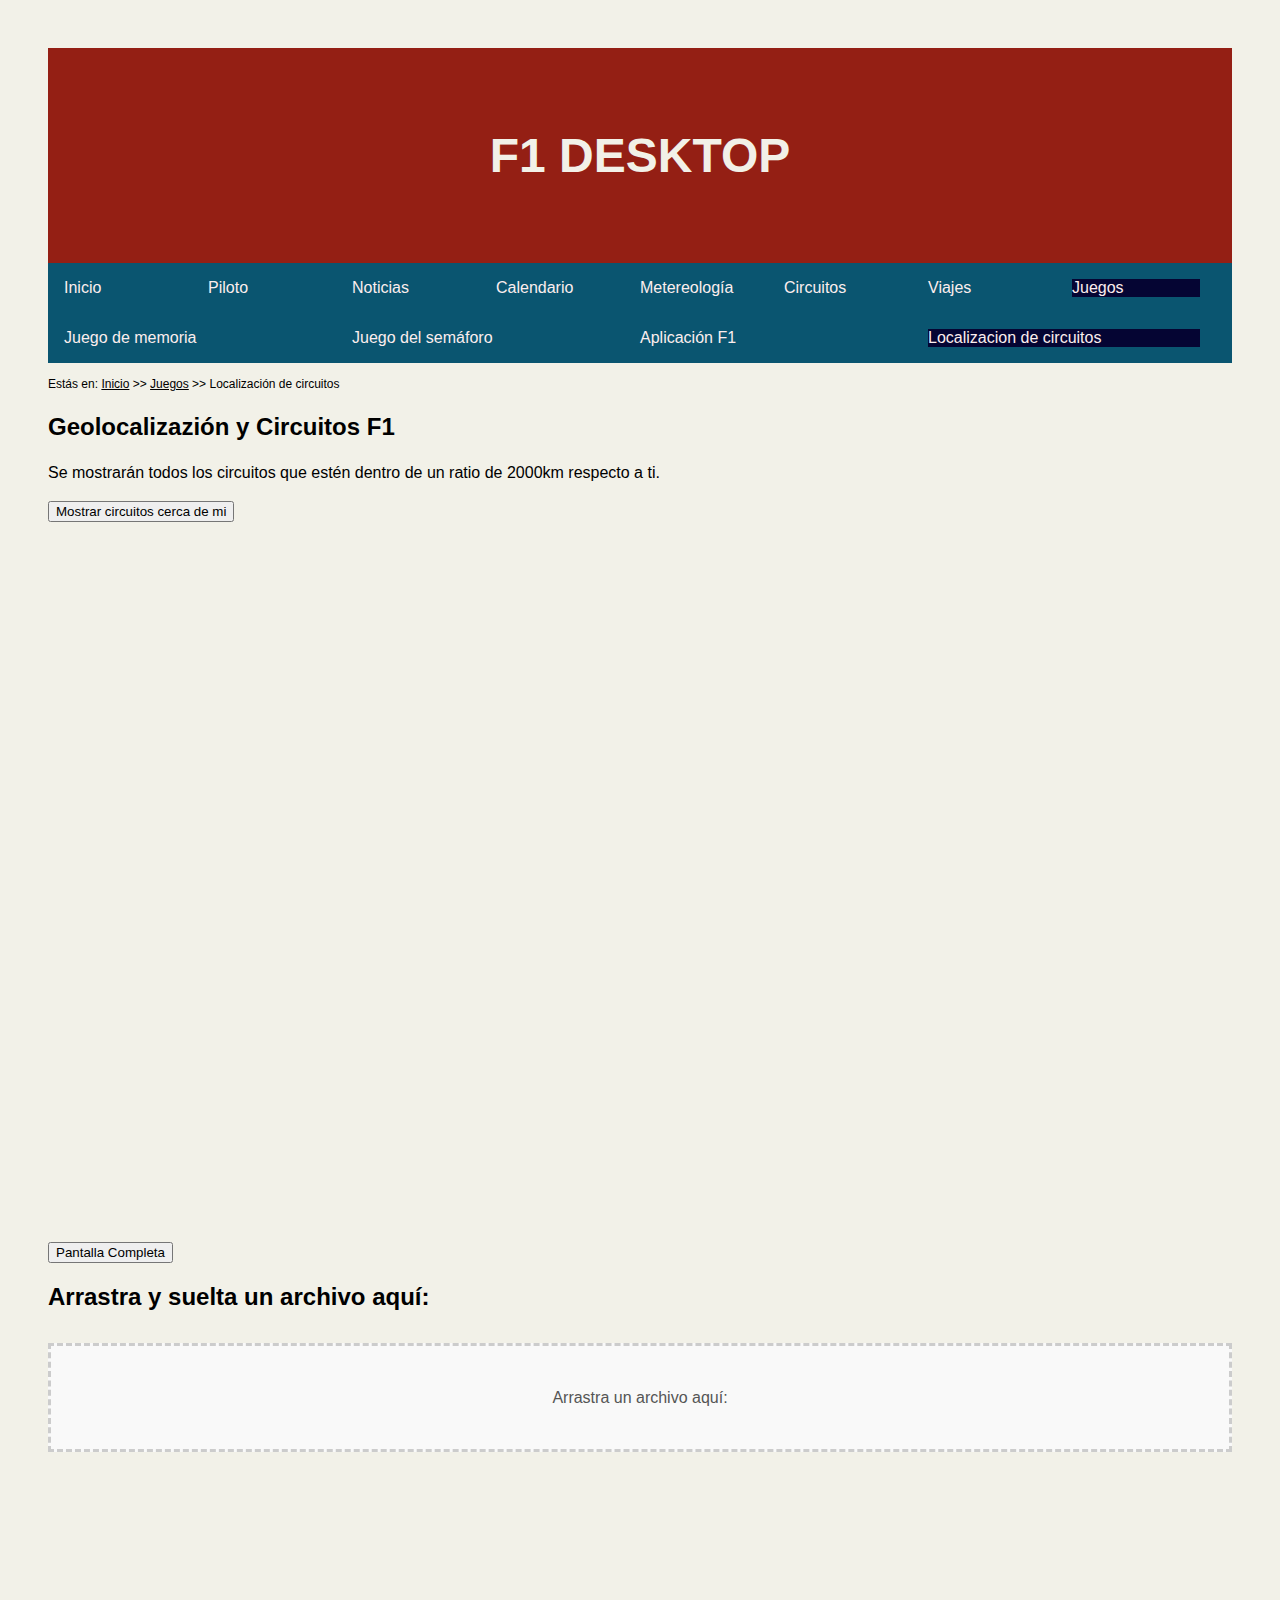
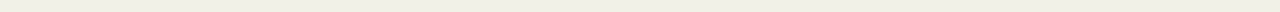
<file: api.html>
<!DOCTYPE HTML>

<html lang="es">

<head>
    <!-- Datos que describen el documento -->
    <meta charset="UTF-8" />

    <!-- Título-->
    <title>Juegos F1</title>

    <!-- Nombre del autor -->
    <meta name="author" content="Natalia Blanco Agudín" />

    <!-- Descripción del documento -->
    <meta name="description" content="Documento para utilizar en otros módulos de la asignatura" />

    <!-- Palabras claves del sitio -->
    <meta name="keywords" content="F1" />

    <!-- Ventana gráfica -->
    <meta name="viewport" content="width=device-width, initial-scale=1.0" />

    <!-- Hoja de estilos -->
    <link rel="stylesheet" type="text/css" href="estilo/estilo.css" />
    <link rel="stylesheet" type="text/css" href="estilo/layout.css" />

    <!-- Favicon-->
    <link rel="icon" href="multimedia/imagenes/favicon.ico" />

    <!-- Mapbox GL JS -->
    <link href="https://api.mapbox.com/mapbox-gl-js/v3.8.0/mapbox-gl.css" rel="stylesheet">
    <script src="https://api.mapbox.com/mapbox-gl-js/v3.8.0/mapbox-gl.js"></script>

    <!-- Incluir el archivo viajes.js-->
    <script src="js/api.js"></script>

</head>

<body>
    <header>
        <!-- Datos con el contenidos que aparece en el navegador -->
        <a href="index.html" title="Inicio F1Desktop">
            <h1>F1 Desktop</h1>
        </a>
        <!-- Menú principal de navegación -->
        <nav>
            <a href="index.html" title="Inicio F1Desktop"> Inicio</a>
            <a href="piloto.html" title="Piloto F1"> Piloto</a>
            <a href="noticias.html" title="Noticias F1"> Noticias</a>
            <a href="calendario.html" title="Calendario F1"> Calendario</a>
            <a href="meteorologia.html" title="Metereología"> Metereología</a>
            <a href="circuito.html" title="Circuitos F1"> Circuitos</a>
            <a href="viajes.php" title="Viajes"> Viajes</a>
            <a href="juegos.html" title="Juegos" class="active"> Juegos</a>

        </nav>

        <nav>
            <a href="memoria.html" title="Juego de memoria"> Juego de memoria</a>
            <a href="semaforo.php" title="Juego del semaforo"> Juego del semáforo</a>
            <!-- <a href="semaforo.html" title="Juego del semaforo"> Juego del semáforo</a> -->
            <a href="indexApp.php" title="Aplicación F1">Aplicación F1</a>
            <a href="api.html" title="Localizacion de circuitos" class="active">Localizacion de circuitos</a>
        </nav>
    </header>
    <!-- Migas de navegación -->
    <p>Estás en: <a href="index.html" title="Inicioi F1Desktop">Inicio</a> >> <a href="juegos.html"
        title="Juegos">Juegos</a> >> Localización de circuitos</p>

    <section>
        <h2>Geolocalizazión y Circuitos F1</h2>
        <p>Se mostrarán todos los circuitos que estén dentro de un ratio de 2000km respecto a ti.</p>
        <button onclick="viajeF1.mostrarMapaConCircuitos()">Mostrar circuitos cerca de mi</button>
        <div id="mapa"></div>
    </section>

    <button onclick="viajeF1.activarPantallaCompleta()">Pantalla Completa</button>

    <section>
        <h2>Arrastra y suelta un archivo aquí: </h2>
        <section>
            <p>Arrastra un archivo aquí: </p>
        </section>
        <article>
        </article>
    </section>
    
</body>

</html>
</file>
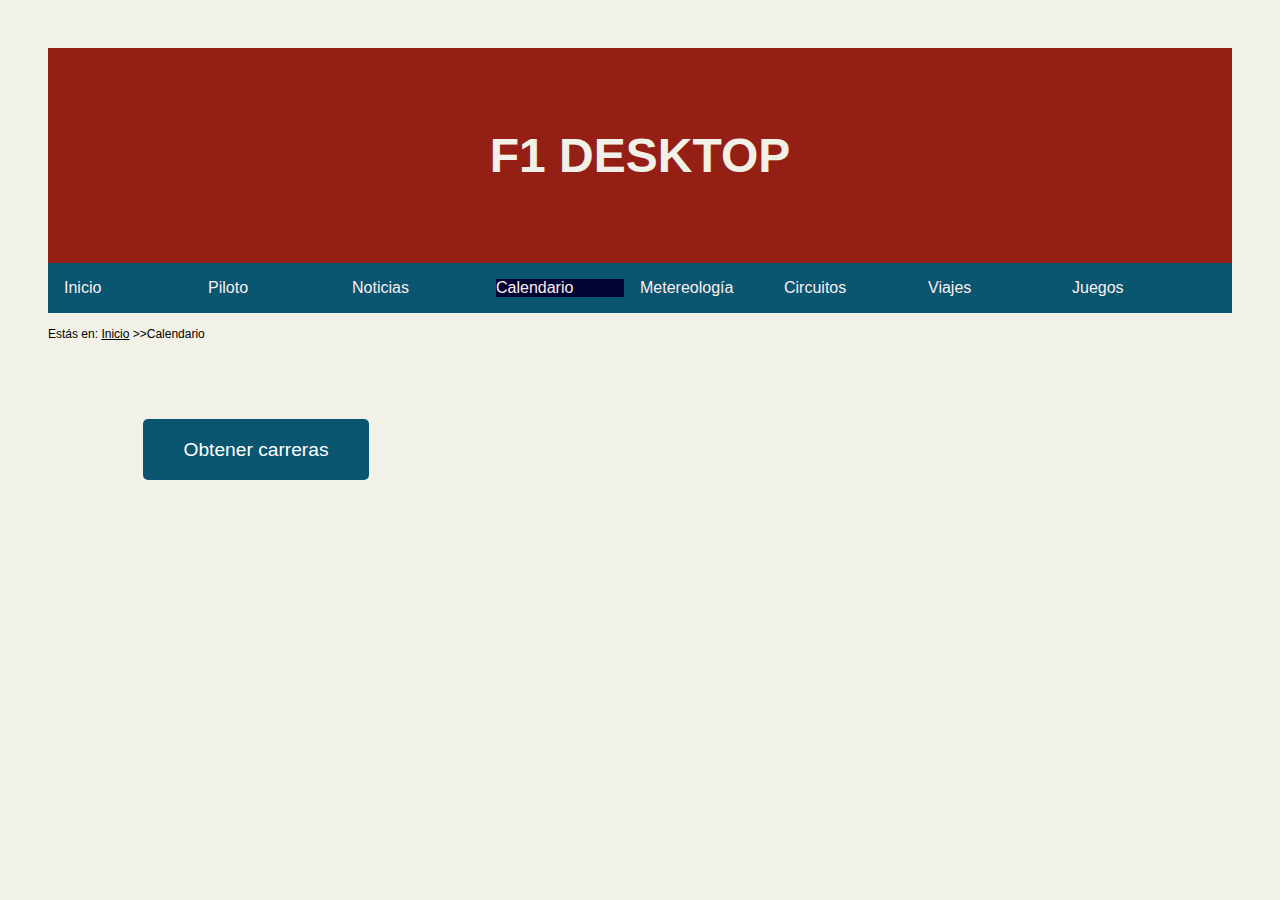
<file: calendario.html>
<!DOCTYPE HTML>

<html lang="es">

<head>
    <!-- Datos que describen el documento -->
    <meta charset="UTF-8" />

    <!-- Título-->
    <title>Calendario F1</title>

    <!-- Nombre del autor -->
    <meta name="author" content="Natalia Blanco Agudín" />

    <!-- Descripción del documento -->
    <meta name="description" content="Documento para utilizar en otros módulos de la asignatura" />

    <!-- Palabras claves del sitio -->
    <meta name="keywords" content="F1" />

    <!-- Ventana gráfica -->
    <meta name="viewport" content="width=device-width, initial-scale=1.0" />

    <!-- Hoja de estilos -->
    <link rel="stylesheet" type="text/css" href="estilo/estilo.css" />
    <link rel="stylesheet" type="text/css" href="estilo/layout.css" />
    <link rel="stylesheet" type="text/css" href="estilo/agenda_grid.css" />

    <!-- Favicon-->
    <link rel="icon" href="multimedia/imagenes/favicon.ico" />

    <!-- Referencia a la biblioteca jQuery minificada -->
    <script src="https://code.jquery.com/jquery-3.7.1.min.js"
            integrity="sha256-/JqT3SQfawRcv/BIHPThkBvs0OEvtFFmqPF/lYI/Cxo="
            crossorigin="anonymous"></script>

    <!-- Incluir el archivo agenda.js-->
    <script src="js/agenda.js"></script>
</head>

<body>
    <header>
        <!-- Datos con el contenidos que aparece en el navegador -->
        <a href="index.html" title="Inicio F1Desktop">
            <h1>F1 Desktop</h1>
        </a>
        <nav>
            <a href="index.html" title="Inicio F1Desktop"> Inicio</a>
            <a href="piloto.html" title="Piloto F1"> Piloto</a>
            <a href="noticias.html" title="Noticias F1"> Noticias</a>
            <a href="calendario.html" title="Calendario F1" class="active"> Calendario</a>
            <a href="meteorologia.html" title="Metereología"> Metereología</a>
            <a href="circuito.html" title="Circuitos F1"> Circuitos</a>
            <a href="viajes.php" title="Viajes"> Viajes</a>
            <a href="juegos.html" title="Juegos"> Juegos</a>

        </nav>
    </header>
    <!-- Migas de navegación -->
    <p>Estás en: <a href="index.html" title="Inicioi F1Desktop">Inicio</a> >>Calendario</p>

    <main>
        <button onclick = "agenda.obtenerCarreras()">Obtener carreras</button>
    </main>

</body>

</html>
</file>
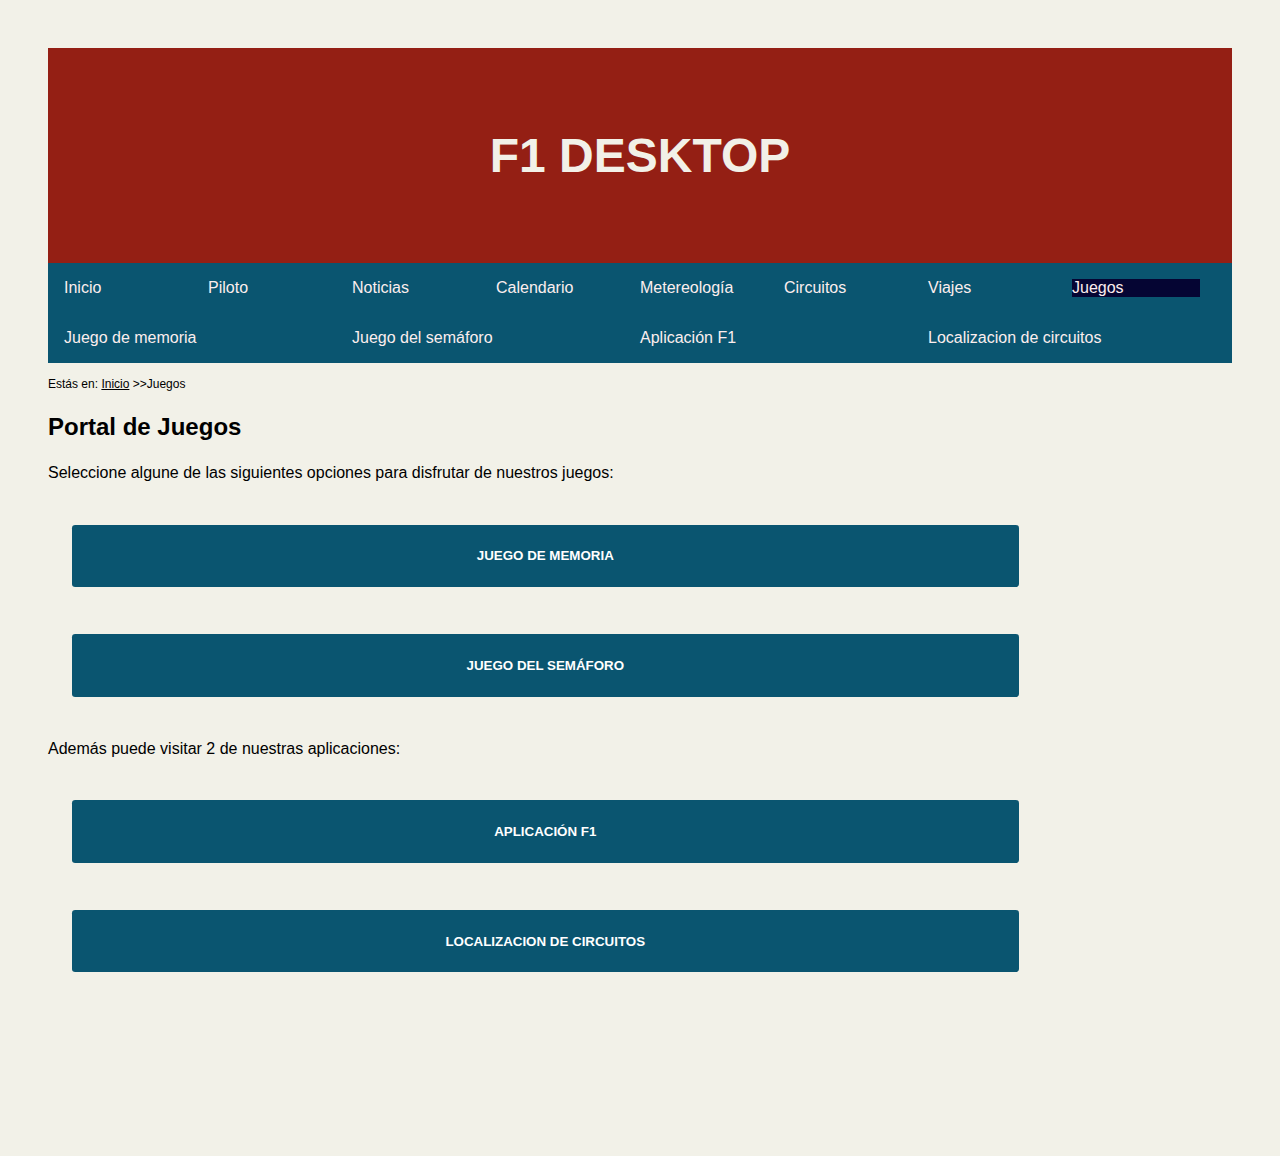
<file: juegos.html>
<!DOCTYPE HTML>

<html lang="es">

<head>
    <!-- Datos que describen el documento -->
    <meta charset="UTF-8" />

    <!-- Título-->
    <title>Juegos F1</title>

    <!-- Nombre del autor -->
    <meta name="author" content="Natalia Blanco Agudín" />

    <!-- Descripción del documento -->
    <meta name="description" content="Documento para utilizar en otros módulos de la asignatura" />

    <!-- Palabras claves del sitio -->
    <meta name="keywords" content="F1" />

    <!-- Ventana gráfica -->
    <meta name="viewport" content="width=device-width, initial-scale=1.0" />

    <!-- Hoja de estilos -->
    <link rel="stylesheet" type="text/css" href="estilo/estilo.css" />
    <link rel="stylesheet" type="text/css" href="estilo/layout.css" />

    <!-- Favicon-->
    <link rel="icon" href="multimedia/imagenes/favicon.ico" />
</head>

<body>
    <header>
        <!-- Datos con el contenidos que aparece en el navegador -->
        <a href="index.html" title="Inicio F1Desktop">
            <h1>F1 Desktop</h1>
        </a>
        <!-- Menú principal de navegación -->
        <nav>
            <a href="index.html" title="Inicio F1Desktop"> Inicio</a>
            <a href="piloto.html" title="Piloto F1"> Piloto</a>
            <a href="noticias.html" title="Noticias F1"> Noticias</a>
            <a href="calendario.html" title="Calendario F1"> Calendario</a>
            <a href="meteorologia.html" title="Metereología"> Metereología</a>
            <a href="circuito.html" title="Circuitos F1"> Circuitos</a>
            <a href="viajes.php" title="Viajes"> Viajes</a>
            <a href="juegos.html" title="Juegos" class="active"> Juegos</a>

        </nav>

        <nav>
            <a href="memoria.html" title="Juego de memoria"> Juego de memoria</a>
            <a href="semaforo.php" title="Juego del semaforo"> Juego del semáforo</a>
            <!-- <a href="semaforo.html" title="Juego del semaforo"> Juego del semáforo</a> -->
            <a href="indexApp.php" title="Aplicación F1">Aplicación F1</a>
            <a href="api.html" title="Localizacion de circuitos">Localizacion de circuitos</a>
        </nav>
    </header>
    <!-- Migas de navegación -->
    <p>Estás en: <a href="index.html" title="Inicio F1Desktop">Inicio</a> >>Juegos</p>

    <main>
        <h2>Portal de Juegos</h2>

        <p>Seleccione algune de las siguientes opciones para disfrutar de nuestros juegos: </p>

        <a href="memoria.html">
            <button>Juego de memoria</button>
        </a>

        <a href="semaforo.php">
            <button>Juego del semáforo</button>
        </a>

        <p>Además puede visitar 2 de nuestras aplicaciones: </p>
        <a href="indexApp.php">
            <button>Aplicación F1</button>
        </a>

        <a href="api.html">
            <button>Localizacion de circuitos</button>
        </a>
    </main>


</body>

</html>
</file>
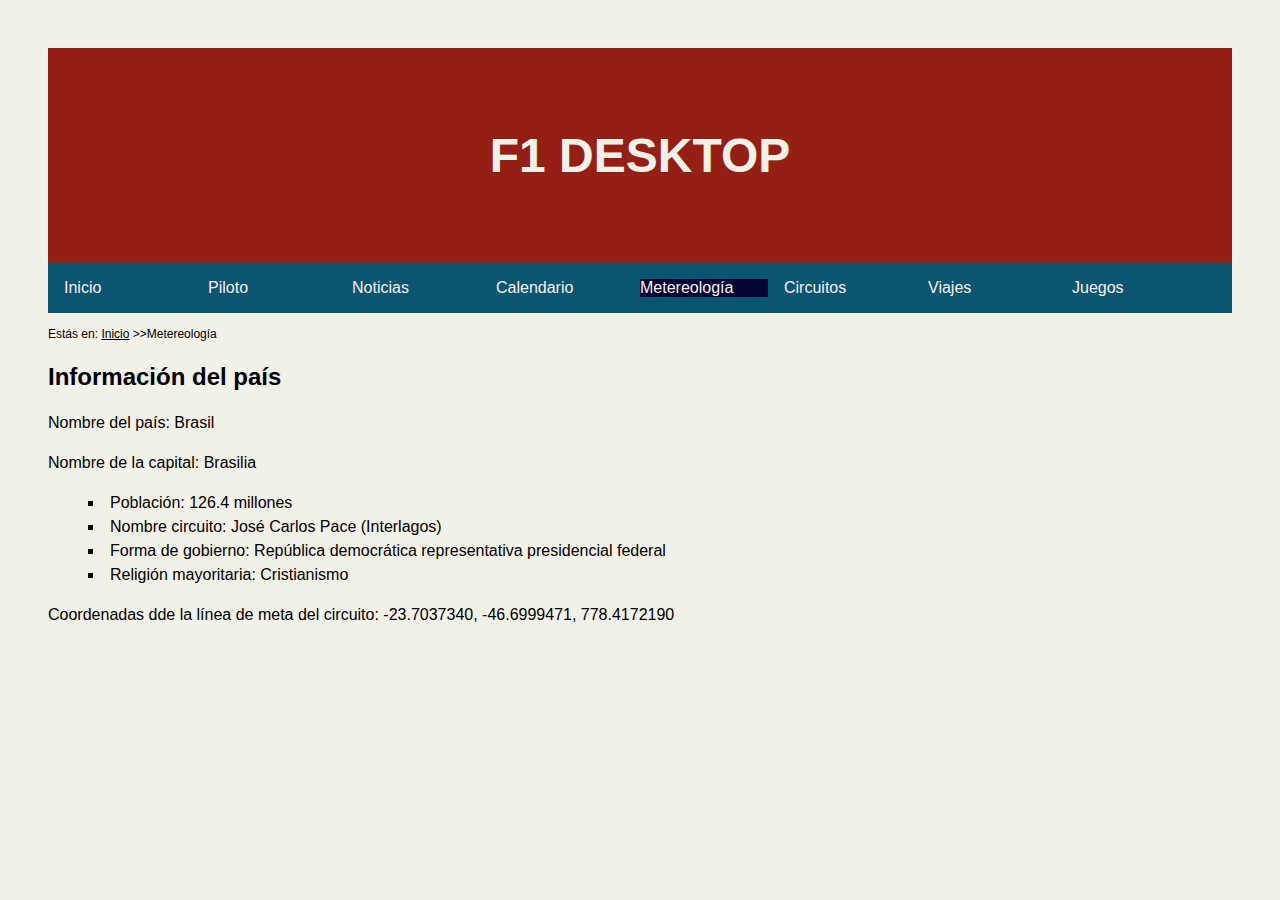
<file: meteorologia.html>
<!DOCTYPE HTML>

<html lang="es">

<head>
    <!-- Datos que describen el documento -->
    <meta charset="UTF-8" />

    <!-- Título-->
    <title>Metereología F1</title>

    <!-- Nombre del autor -->
    <meta name="author" content="Natalia Blanco Agudín" />

    <!-- Descripción del documento -->
    <meta name="description" content="Documento para utilizar en otros módulos de la asignatura" />

    <!-- Palabras claves del sitio -->
    <meta name="keywords" content="F1" />

    <!-- Ventana gráfica -->
    <meta name="viewport" content="width=device-width, initial-scale=1.0" />

    <!-- Hoja de estilos -->
    <link rel="stylesheet" type="text/css" href="estilo/estilo.css" />
    <link rel="stylesheet" type="text/css" href="estilo/layout.css" />
    <link rel="stylesheet" type="text/css" href="estilo/article_elements.css" />

    <!-- Favicon-->
    <link rel="icon" href="multimedia/imagenes/favicon.ico" />

    <!-- Referencia a la biblioteca jQuery minificada -->
    <script src="https://code.jquery.com/jquery-3.7.1.min.js"
            integrity="sha256-/JqT3SQfawRcv/BIHPThkBvs0OEvtFFmqPF/lYI/Cxo="
            crossorigin="anonymous"></script>

    <!-- Incluir el archivo pais.js-->
    <script src="js/pais.js"></script>
</head>

<body>
    <header>
        <!-- Datos con el contenidos que aparece en el navegador -->
        <a href="index.html" title="Inicio F1Desktop">
            <h1>F1 Desktop</h1>
        </a>
        <nav>
            <a href="index.html" title="Inicio F1Desktop"> Inicio</a>
            <a href="piloto.html" title="Piloto F1"> Piloto</a>
            <a href="noticias.html" title="Noticias F1"> Noticias</a>
            <a href="calendario.html" title="Calendario F1"> Calendario</a>
            <a href="meteorologia.html" title="Metereología" class="active"> Metereología</a>
            <a href="circuito.html" title="Circuitos F1"> Circuitos</a>
            <a href="viajes.php" title="Viajes"> Viajes</a>
            <a href="juegos.html" title="Juegos"> Juegos</a>

        </nav>
    </header>
    <!-- Migas de navegación -->
    <p>Estás en: <a href="index.html" title="Inicioi F1Desktop">Inicio</a> >>Metereología</p>

    <!--
    <h2>Documento para utilizar en otros módulos de la asignatura</h2>
    -->
    <main>
        <script>
            var pais = new Pais("Brasil", "Brasilia", "126.4 millones");

            pais.rellenarOtrosDatos("José Carlos Pace (Interlagos)",
                "República democrática representativa presidencial federal",
                "-23.7037340", "-46.6999471", "778.4172190",
                "Cristianismo"
            )

            document.write(`<h2> Información del país </h2>`);
            document.write(`<p>${pais.obtenerPais()}</p>`);
            document.write(`<p>${pais.obtenerCapital()}</p>`);
            document.write(pais.obtenerInformacionSecundaria());
            pais.escribirCoordenadas();
            
            pais.obtenerPrevisionTiempo();

        </script>

        <section>
            <!-- Aqui se mostrara la prevision del tiempo-->
        </section>
    </main>
</body>

</html>
</file>
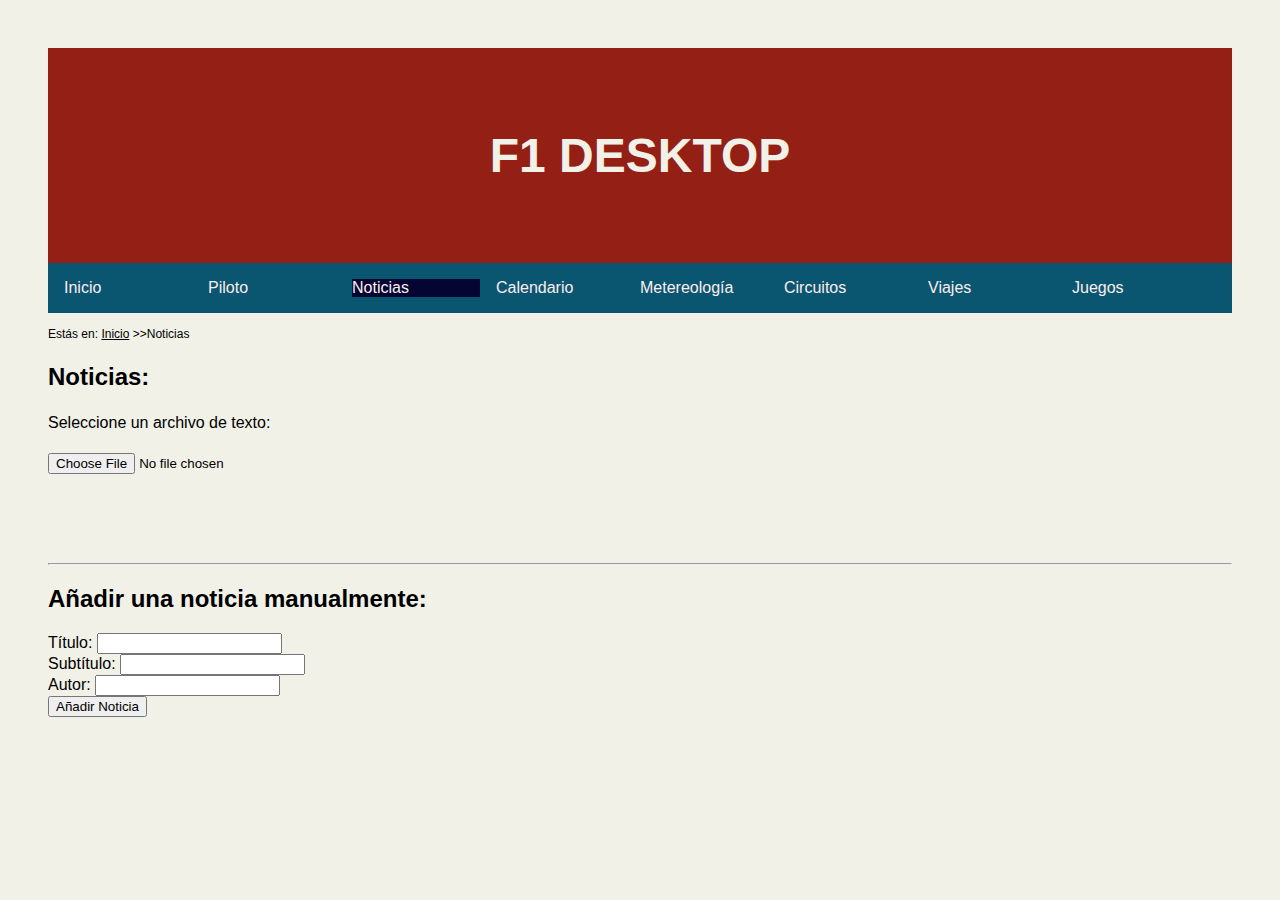
<file: noticias.html>
<!DOCTYPE HTML>

<html lang="es">

<head>
    <!-- Datos que describen el documento -->
    <meta charset="UTF-8" />

    <!-- Título-->
    <title>Noticias F1</title>

    <!-- Nombre del autor -->
    <meta name="author" content="Natalia Blanco Agudín" />

    <!-- Descripción del documento -->
    <meta name="description" content="Documento para utilizar en otros módulos de la asignatura" />

    <!-- Palabras claves del sitio -->
    <meta name="keywords" content="F1" />

    <!-- Ventana gráfica -->
    <meta name="viewport" content="width=device-width, initial-scale=1.0" />

    <!-- Hoja de estilos -->
    <link rel="stylesheet" type="text/css" href="estilo/estilo.css" />
    <link rel="stylesheet" type="text/css" href="estilo/layout.css" />
    <link rel="stylesheet" type="text/css" href="estilo/article_elements.css" />

    <!-- Favicon-->
    <link rel="icon" href="multimedia/imagenes/favicon.ico" />

    <!-- Referencia a la biblioteca jQuery minificada -->
    <script src="https://code.jquery.com/jquery-3.7.1.min.js"
        integrity="sha256-/JqT3SQfawRcv/BIHPThkBvs0OEvtFFmqPF/lYI/Cxo=" crossorigin="anonymous"></script>

    <!-- Incluir el archivo noticias.js-->
    <script src="js/noticias.js"></script>
</head>

<body>
    <header>
        <!-- Datos con el contenidos que aparece en el navegador -->
        <a href="index.html" title="Inicio F1Desktop">
            <h1>F1 Desktop</h1>
        </a>
        <nav>
            <a href="index.html" title="Inicio F1Desktop"> Inicio</a>
            <a href="piloto.html" title="Piloto F1"> Piloto</a>
            <a href="noticias.html" title="Noticias F1" class="active"> Noticias</a>
            <a href="calendario.html" title="Calendario F1"> Calendario</a>
            <a href="meteorologia.html" title="Metereología"> Metereología</a>
            <a href="circuito.html" title="Circuitos F1"> Circuitos</a>
            <a href="viajes.php" title="Viajes"> Viajes</a>
            <a href="juegos.html" title="Juegos"> Juegos</a>

        </nav>
    </header>
    <!-- Migas de navegación -->
    <p>Estás en: <a href="index.html" title="Inicioi F1Desktop">Inicio</a> >>Noticias</p>

    <main>
        <h2>Noticias: </h2>
        <p>Seleccione un archivo de texto: </p>
        <p><input type="file" id="archivoTexto" onchange="noticias.readInputFile(this.files);"></p>
        <section>
            <!-- Informacion de la noticias-->
        </section>

        <hr>    <!-- Añadimos una division -->

        <h2>Añadir una noticia manualmente: </h2>
        <form id="nuevaNoticiaForm">
            <label for="titulo">Título:</label>
            <input type="text" id="titulo" name="titulo"><br>
        
            <label for="subtitle">Subtítulo:</label>
            <input type="text" id="subtitle" name="subtitle"><br>
        
            <label for="author">Autor:</label>
            <input type="text" id="author" name="author"><br>
        
            <button type="button" onclick="noticias.addManualNews()">Añadir Noticia</button>
        </form>
        
    </main>

</body>

</html>
</file>
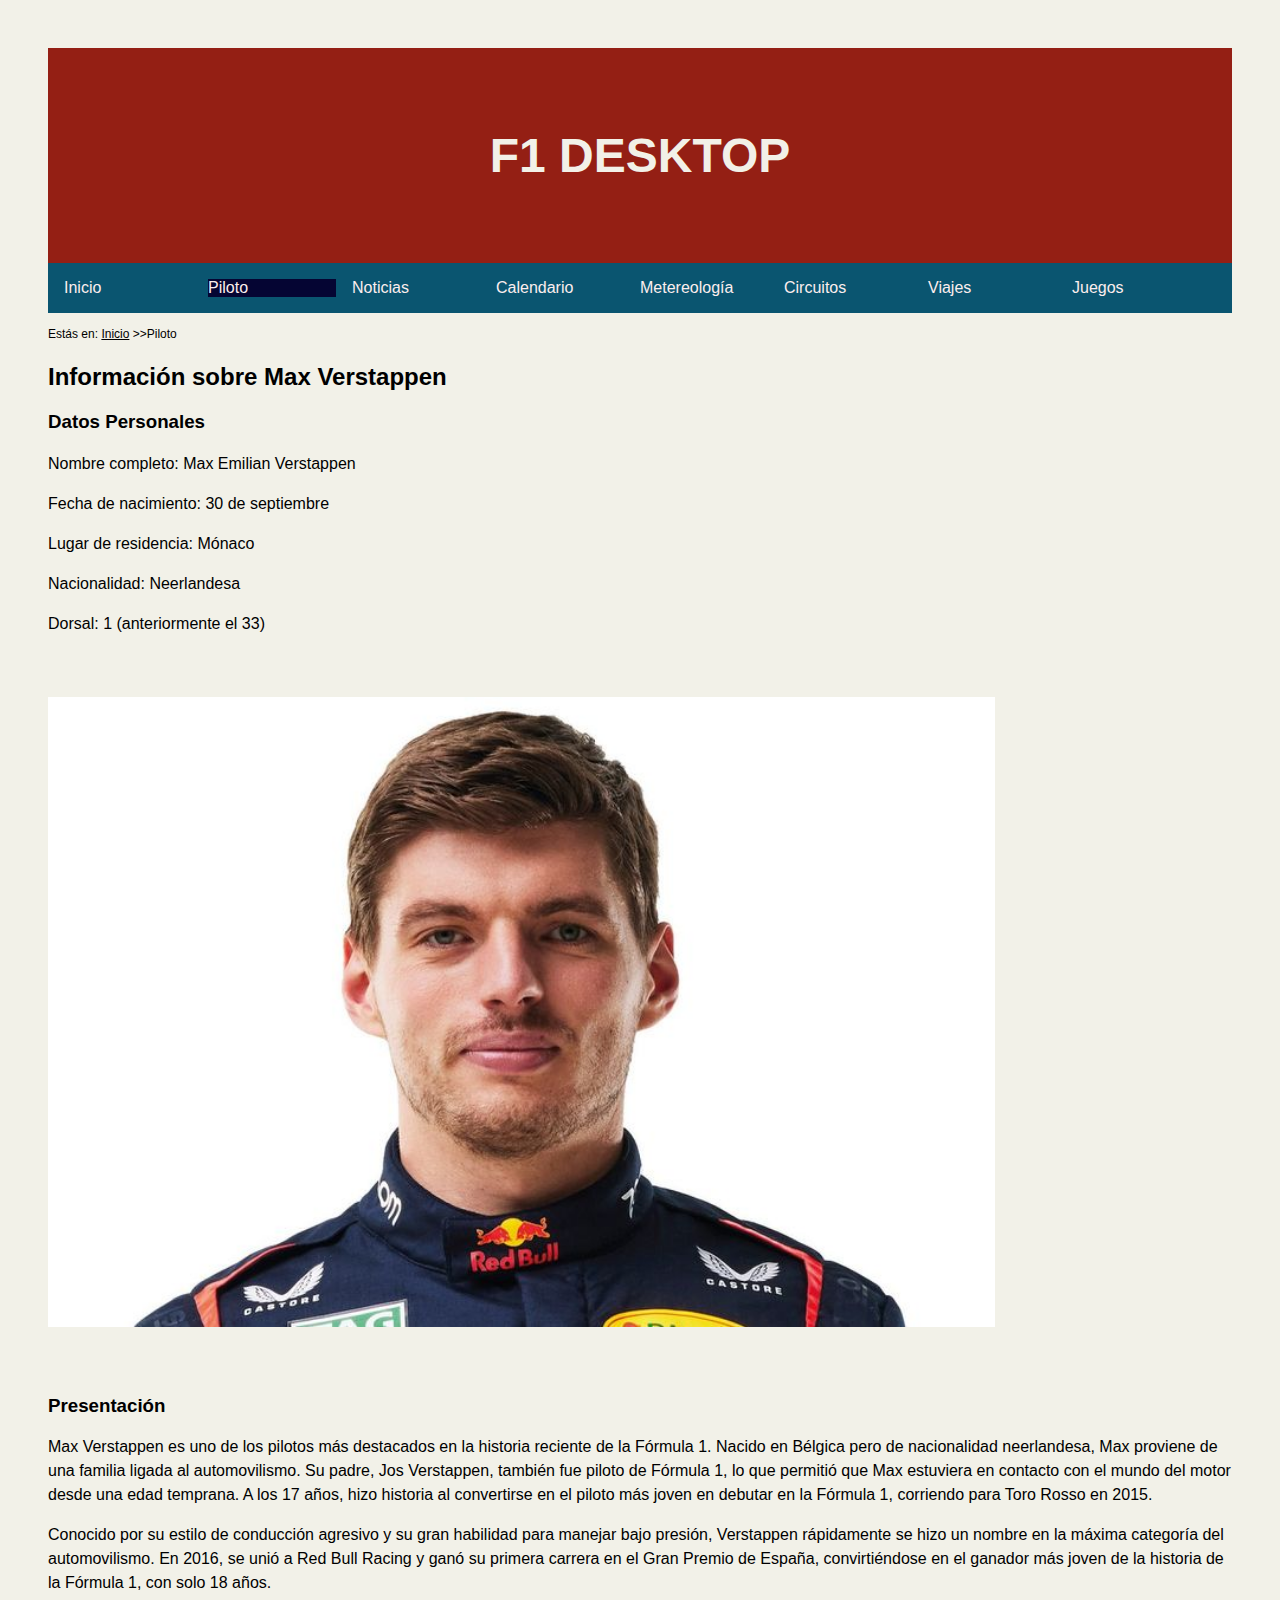
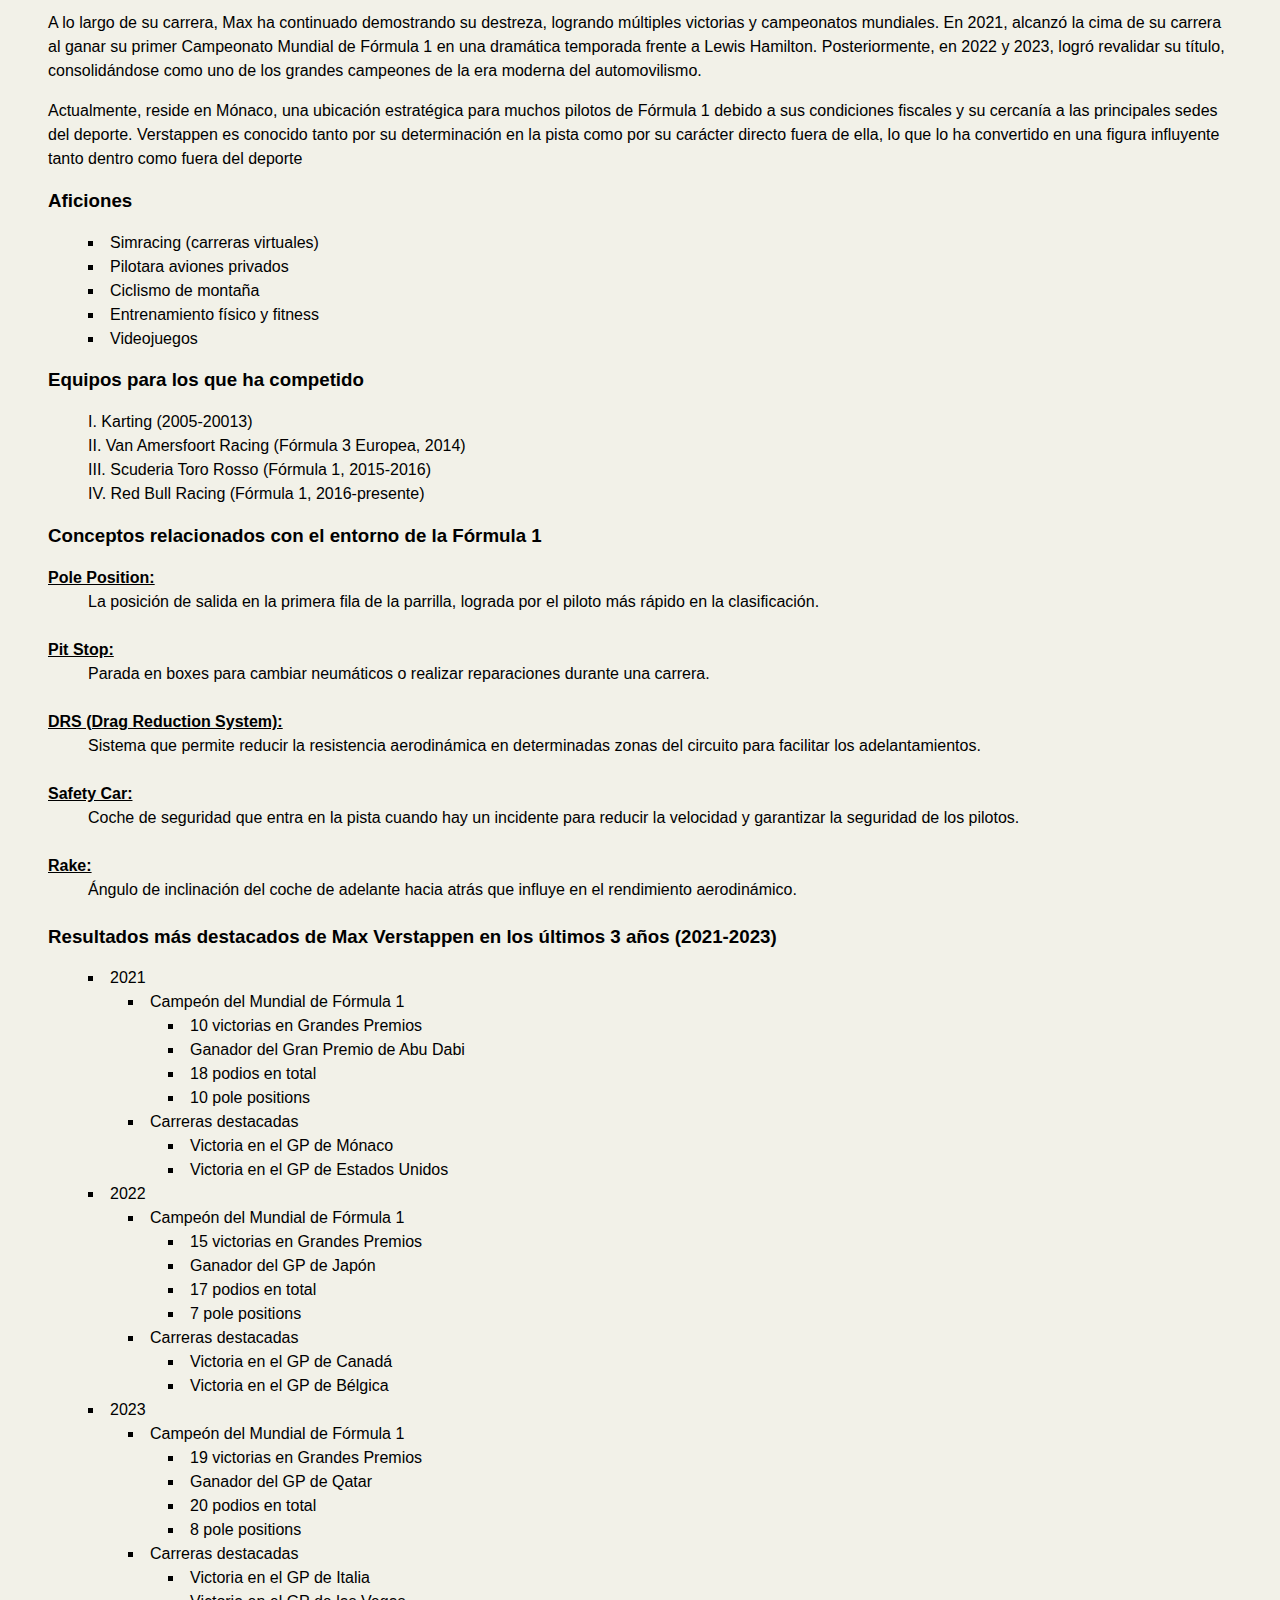
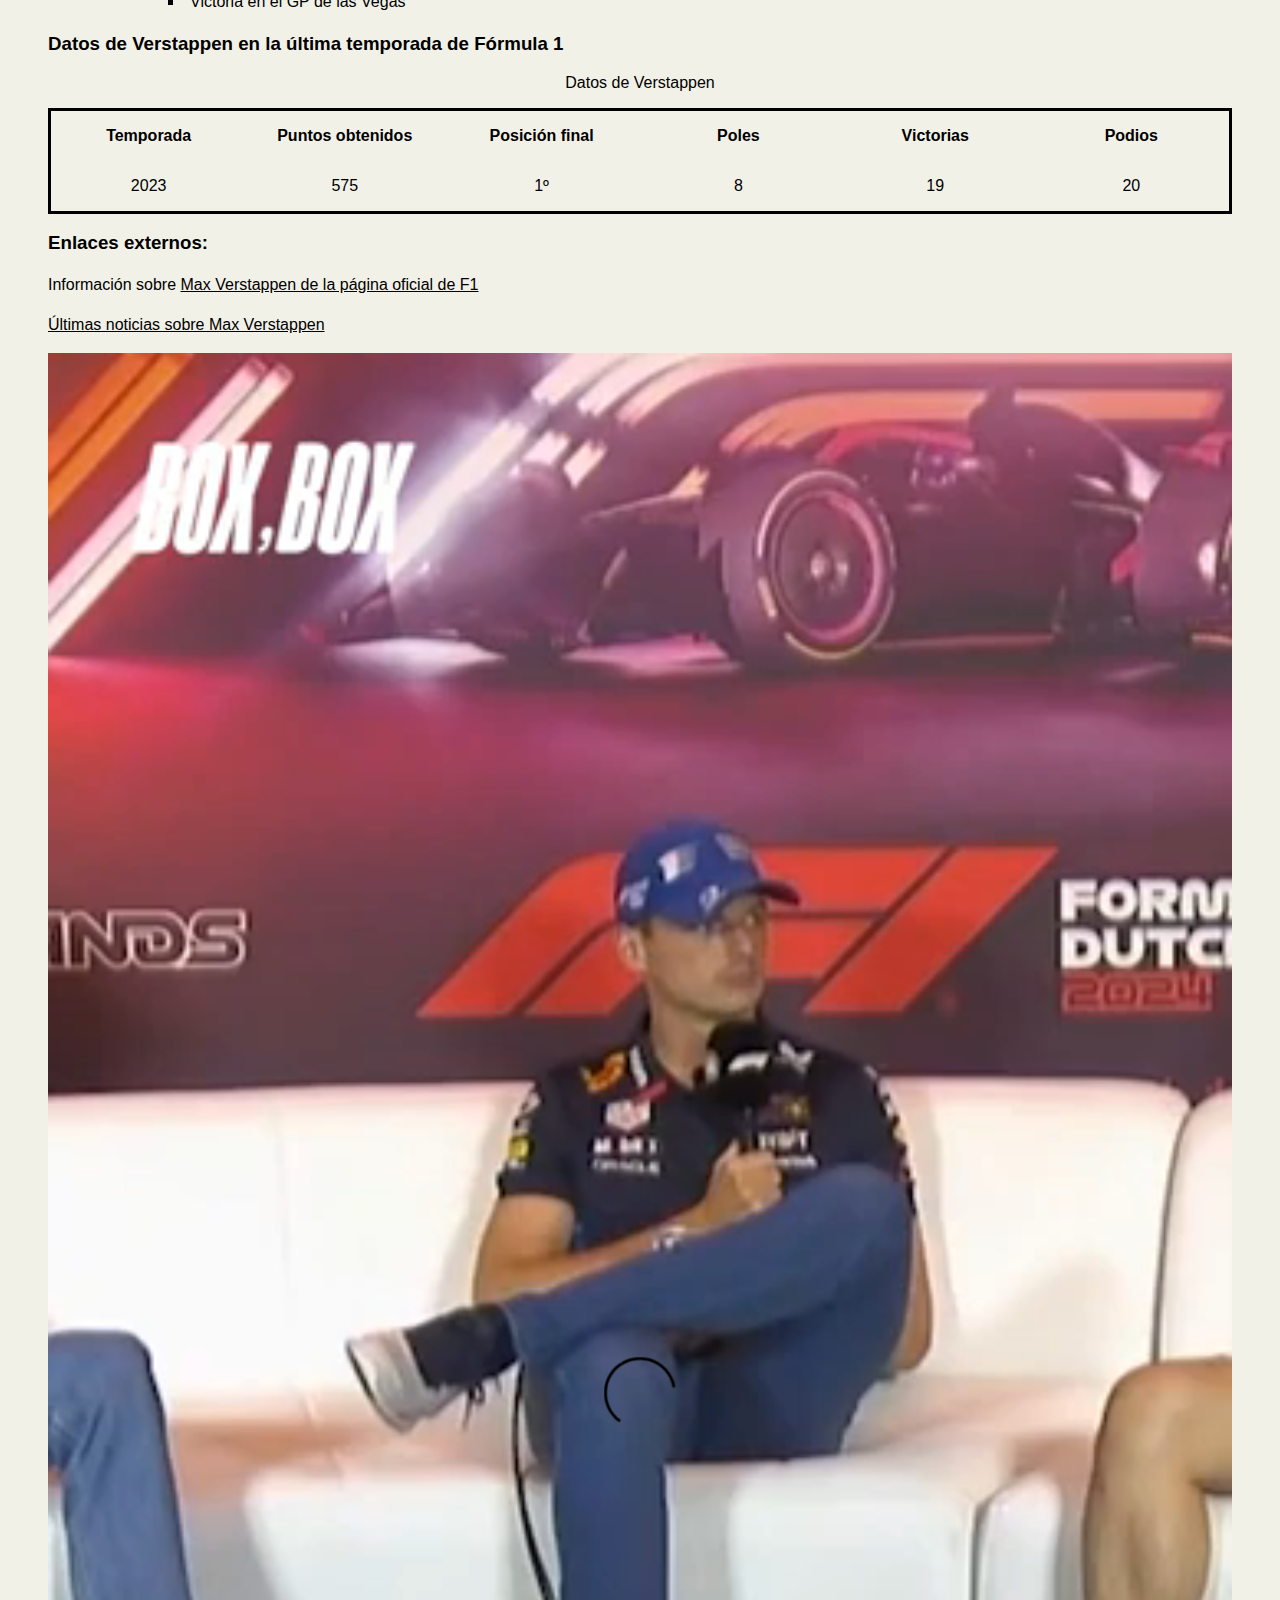
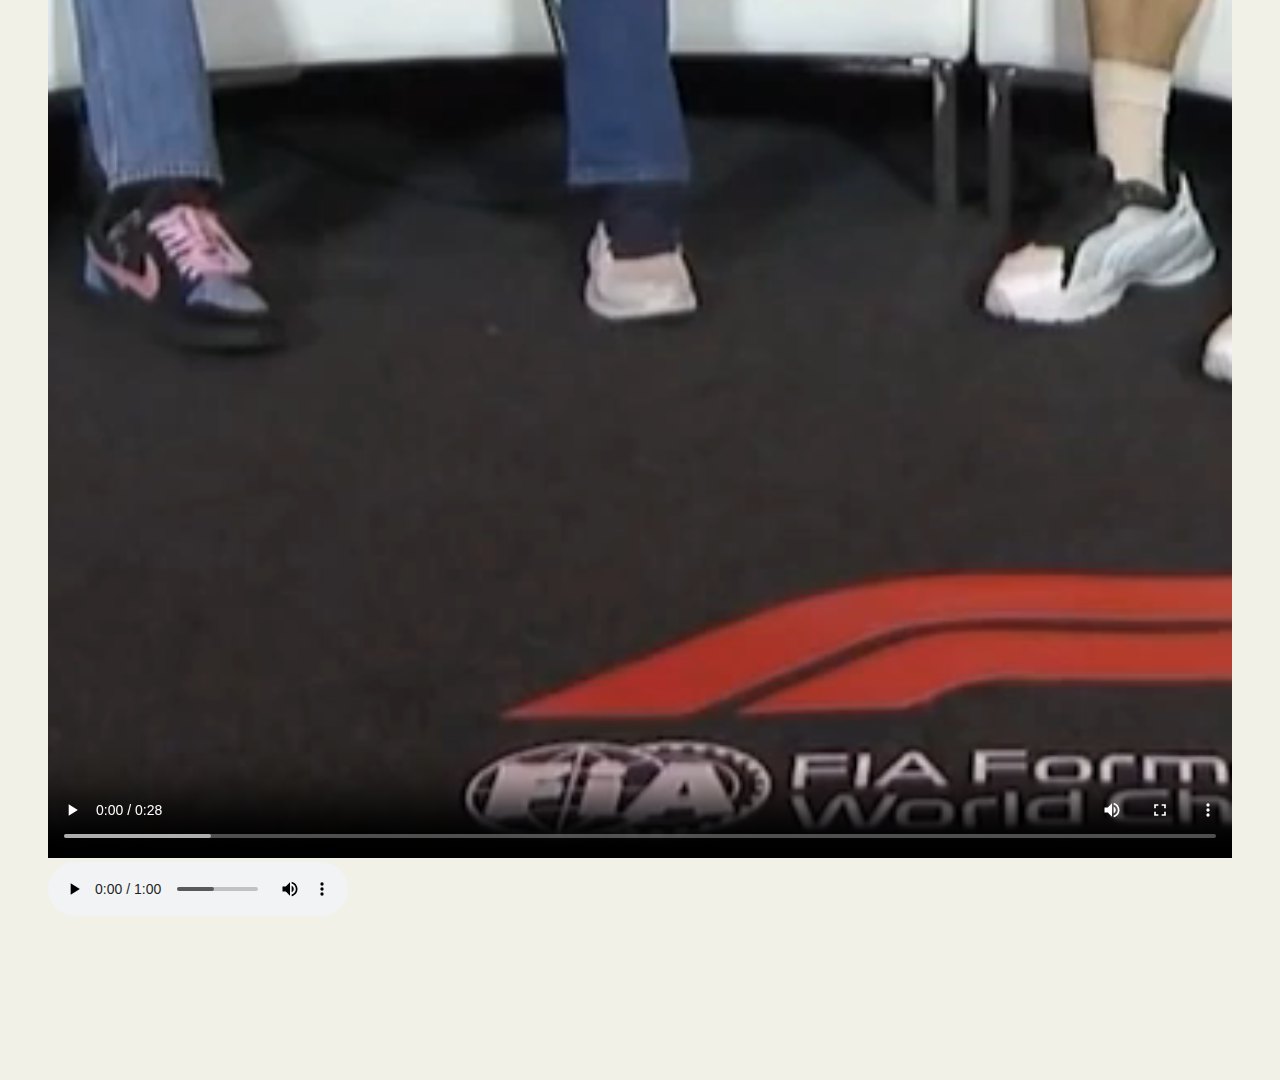
<file: piloto.html>
<!DOCTYPE HTML>

<html lang="es">
<head>
    <!-- Datos que describen el documento -->
    <meta charset="UTF-8" />

    <!-- Título-->
    <title>Max Verstappen</title>

    <!-- Nombre del autor -->
	<meta name="author" content="Natalia Blanco Agudín"/>

    <!-- Descripción del documento -->
    <meta name="description" content="Documento con la información de Max Verstappen"/>

    <!-- Palabras claves del sitio -->
    <meta name="keywords" content="F1, Piloto"/>
    
    <!-- Ventana gráfica -->
    <meta name="viewport" content="width=device-width, initial-scale=1.0"/>
    
    <!-- Hoja de estilos -->
	<link rel="stylesheet" type="text/css" href="estilo/estilo.css" />
    <link rel="stylesheet" type="text/css" href="estilo/layout.css" />

    <!-- Favicon-->
    <link rel="icon" href="multimedia/imagenes/favicon.ico" />
</head>

<body>
    <header>
        <!-- Datos con el contenidos que aparece en el navegador -->
        <a href="index.html" title="Inicio F1Desktop"><h1>F1 Desktop</h1></a>
        <nav>
            <a href="index.html" title="Inicio F1Desktop"> Inicio</a>
            <a href="piloto.html" title="Piloto F1"  class="active"> Piloto</a>
            <a href="noticias.html" title="Noticias F1"> Noticias</a>
            <a href="calendario.html" title="Calendario F1"> Calendario</a>
            <a href="meteorologia.html" title="Metereología F1"> Metereología</a>
            <a href="circuito.html" title="Circuitos F1"> Circuitos</a>
            <a href="viajes.php" title="Viajes F1"> Viajes</a>
            <a href="juegos.html" title="Juegos F1"> Juegos</a>
        </nav>
    </header>
    <!-- Migas de navegación -->
    <p>Estás en: <a href="index.html" title="Inicioi F1Desktop">Inicio</a> >>Piloto</p>

    
    
    <main>
        <!-- Información sobre Max Verstappen (fotos)-->
        <h2>Información sobre Max Verstappen</h2>
            <section>
                <h3>Datos Personales</h3>
                    <p> Nombre completo: Max Emilian Verstappen</p>
                    <p> Fecha de nacimiento: 30 de septiembre</p>
                    <p> Lugar de residencia: Mónaco</p>
                    <p> Nacionalidad: Neerlandesa</p>
                    <p> Dorsal: 1 (anteriormente el 33)</p>
                    <!-- Foto del piloto -->
                    <picture>
                        <source media="(max-width: 465px)" srcset="multimedia/imagenes/MaxVerstappen-250.jpg" />
                        <source media="(max-width: 799px)" srcset="multimedia/imagenes/MaxVerstappen-480.jpg" />
                        <source media="(min-width: 800px)" srcset="multimedia/imagenes/MaxVerstappen.jpg" />
                        <img src="multimedia/imagenes/MaxVerstappen.jpg" alt="Max Verstappen" />
                    </picture>
            </section>
            <!-- Presentación del piloto -->
            <h3>Presentación</h3>
                <p>Max Verstappen es uno de los pilotos más destacados en la historia reciente de la Fórmula 1. Nacido en Bélgica pero de nacionalidad neerlandesa, Max proviene de una familia ligada al automovilismo. Su padre, Jos Verstappen, también fue piloto de Fórmula 1, lo que permitió que Max estuviera en contacto con el mundo del motor desde una edad temprana. A los 17 años, hizo historia al convertirse en el piloto más joven en debutar en la Fórmula 1, corriendo para Toro Rosso en 2015.</p>
                <p>Conocido por su estilo de conducción agresivo y su gran habilidad para manejar bajo presión, Verstappen rápidamente se hizo un nombre en la máxima categoría del automovilismo. En 2016, se unió a Red Bull Racing y ganó su primera carrera en el Gran Premio de España, convirtiéndose en el ganador más joven de la historia de la Fórmula 1, con solo 18 años.</p>
                <p>A lo largo de su carrera, Max ha continuado demostrando su destreza, logrando múltiples victorias y campeonatos mundiales. En 2021, alcanzó la cima de su carrera al ganar su primer Campeonato Mundial de Fórmula 1 en una dramática temporada frente a Lewis Hamilton. Posteriormente, en 2022 y 2023, logró revalidar su título, consolidándose como uno de los grandes campeones de la era moderna del automovilismo.</p>
                <p>Actualmente, reside en Mónaco, una ubicación estratégica para muchos pilotos de Fórmula 1 debido a sus condiciones fiscales y su cercanía a las principales sedes del deporte. Verstappen es conocido tanto por su determinación en la pista como por su carácter directo fuera de ella, lo que lo ha convertido en una figura influyente tanto dentro como fuera del deporte</p>
        
            <!-- Aficiones del piloto-->
            <h3>Aficiones </h3>
            <ul>
                <li>Simracing (carreras virtuales)</li>
                <li>Pilotara aviones privados</li>
                <li>Ciclismo de montaña</li>
                <li>Entrenamiento físico y fitness</li>
                <li>Videojuegos</li>
            </ul>

            <!-- Equipos para los que ha competido el piloto-->
            <h3>Equipos para los que ha competido</h3>
            <ol>
                <li>Karting (2005-20013)</li>
                <li>Van Amersfoort Racing (Fórmula 3 Europea, 2014)</li>
                <li>Scuderia Toro Rosso (Fórmula 1, 2015-2016)</li>
                <li>Red Bull Racing (Fórmula 1, 2016-presente)</li>
            </ol>

            <aside>
                <!-- Conceptos de la F1-->
                <h3>Conceptos relacionados con el entorno de la Fórmula 1</h3>
                <dl>
                    <dt>Pole Position:</dt>
                        <dd>La posición de salida en la primera fila de la parrilla, lograda por el piloto más rápido en la clasificación.</dd>
                    <dt>Pit Stop:</dt>
                        <dd>Parada en boxes para cambiar neumáticos o realizar reparaciones durante una carrera.</dd>
                    <dt>DRS (Drag Reduction System):</dt>
                        <dd>Sistema que permite reducir la resistencia aerodinámica en determinadas zonas del circuito para facilitar los adelantamientos.</dd>
                    <dt>Safety Car:</dt>
                        <dd>Coche de seguridad que entra en la pista cuando hay un incidente para reducir la velocidad y garantizar la seguridad de los pilotos.</dd>
                    <dt>Rake:</dt>
                        <dd>Ángulo de inclinación del coche de adelante hacia atrás que influye en el rendimiento aerodinámico.</dd>
                </dl>
            </aside>
            <!-- Resultados del piloto (lista anidada)-->
            <h3>Resultados más destacados de Max Verstappen en los últimos 3 años (2021-2023)</h3>
            <ul>
                <li>2021
                    <ul>
                        <li> Campeón del Mundial de Fórmula 1
                            <ul>
                                <li>10 victorias en Grandes Premios</li>
                                <li>Ganador del Gran Premio de Abu Dabi</li>
                                <li>18 podios en total</li>
                                <li>10 pole positions</li>
                            </ul>
                        </li>
                        <li>Carreras destacadas
                            <ul>
                                <li>Victoria en el GP de Mónaco</li>
                                <li>Victoria en el GP de Estados Unidos</li>
                            </ul>
                        </li>
                    </ul>
                </li>
                <li> 2022
                    <ul>
                        <li>Campeón del Mundial de Fórmula 1
                            <ul>
                                <li>15 victorias en Grandes Premios</li>
                                <li>Ganador del GP de Japón</li>
                                <li>17 podios en total</li>
                                <li>7 pole positions</li>
                            </ul>
                        </li>
                        <li>Carreras destacadas
                            <ul>
                                <li>Victoria en el GP de Canadá</li>
                                <li>Victoria en el GP de Bélgica</li>
                            </ul>
                        </li>
                    </ul>
                </li>
                <li> 2023
                    <ul>
                        <li>Campeón del Mundial de Fórmula 1
                            <ul>
                                <li>19 victorias en Grandes Premios</li>
                                <li>Ganador del GP de Qatar</li>
                                <li>20 podios en total</li>
                                <li>8 pole positions</li>
                            </ul>
                        </li>
                        <li>Carreras destacadas
                            <ul>
                                <li>Victoria en el GP de Italia</li>
                                <li>Victoria en el GP de las Vegas</li>
                            </ul>
                        </li>
                    </ul>
                </li>
            </ul>

            <!-- Datos del piloto (tabla (accesible))-->
            <h3>Datos de Verstappen en la última temporada de Fórmula 1</h3>
            <table>
                <caption>Datos de Verstappen</caption>
                <tr>
                    <th scope="col" id="temporada">Temporada </th>
                    <th scope="col" id="puntosObtenidos">Puntos obtenidos </th>
                    <th scope="col" id="posicionFinal">Posición final </th>
                    <th scope="col" id="poles">Poles </th>
                    <th scope="col" id="victorias">Victorias </th>
                    <th scope="col" id="podios">Podios </th>
                </tr>
                <tr>
                    <td headers="temporada">2023</td>
                    <td headers="puntosObtenidos">575</td>
                    <td headers="posicionFinal">1º</td>
                    <td headers="poles">8</td>
                    <td headers="victorias">19</td>
                    <td headers="podios">20</td>
                </tr>
            </table>

            <!-- Enlaces externos-->
            <h3>Enlaces externos: </h3>
            <p>Información sobre 
                <a href="https://www.formula1.com/en/drivers/max-verstappen" 
                    title="Información sobre Max Verstappen">
                Max Verstappen de la página oficial de F1
                </a>
            </p>
            <p>
                <a href="https://es.motorsport.com/driver/max-verstappen/38692/news/"
                    title="Noticas sobre Verstappen">
                Últimas noticias sobre Max Verstappen
                </a>
            </p>

            <!-- Vídeos -->
            <video controls preload="auto">
                <source src="multimedia/videos/Video1.mp4"
                    type="video/mp4" />
                <source src="multimedia/videos/Video1.webm" 
                    type="video/webm" />
            </video>

            <!-- Audios -->
            <audio controls>
                <source src="multimedia/audios/Audio1.mp3"
                    type="audio/mpeg" />
                <source src="multimedia/audios/Audio1.wav"
                    type="audio/wav" />
            </audio>
    </main>
</body>
</html>
</file>
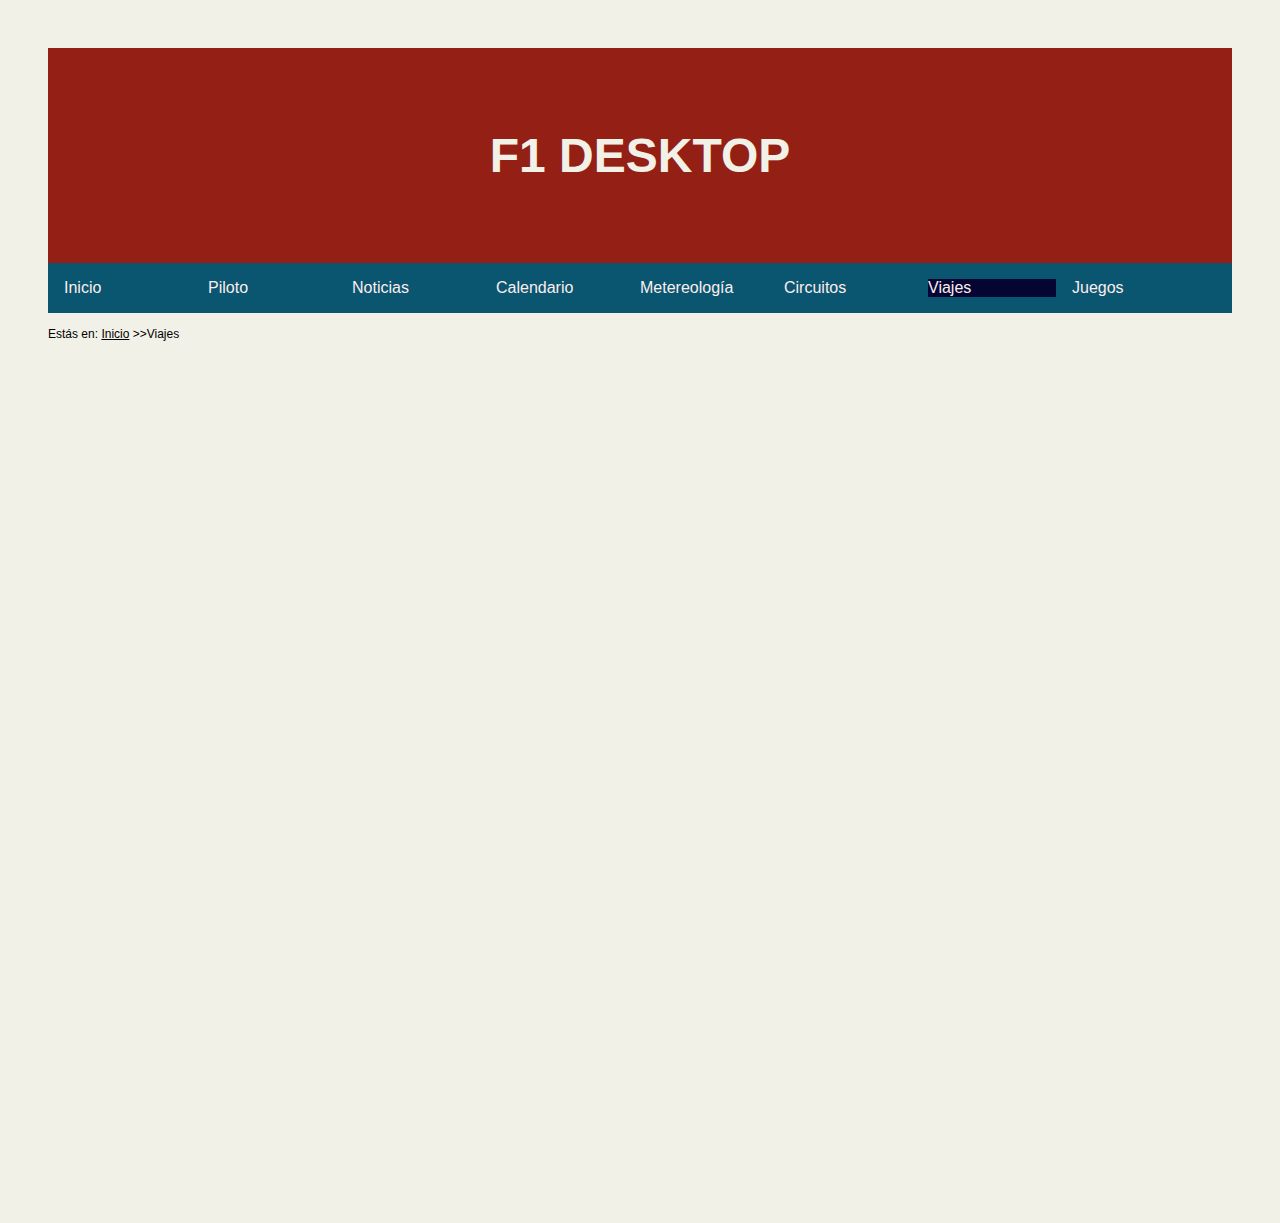
<file: viajes.html>
<!DOCTYPE HTML>

<html lang="es">

<head>
    <!-- Datos que describen el documento -->
    <meta charset="UTF-8" />

    <!-- Título-->
    <title>Viajes F1</title>

    <!-- Nombre del autor -->
    <meta name="author" content="Natalia Blanco Agudín" />

    <!-- Descripción del documento -->
    <meta name="description" content="Documento para utilizar en otros módulos de la asignatura" />

    <!-- Palabras claves del sitio -->
    <meta name="keywords" content="F1" />

    <!-- Ventana gráfica -->
    <meta name="viewport" content="width=device-width, initial-scale=1.0" />

    <!-- Hoja de estilos -->
    <link rel="stylesheet" type="text/css" href="estilo/estilo.css" />
    <link rel="stylesheet" type="text/css" href="estilo/layout.css" />

    <!-- Favicon-->
    <link rel="icon" href="multimedia/imagenes/favicon.ico" />

    <!-- Referencia a la biblioteca jQuery minificada -->
    <script src="https://code.jquery.com/jquery-3.7.1.min.js"
        integrity="sha256-/JqT3SQfawRcv/BIHPThkBvs0OEvtFFmqPF/lYI/Cxo=" crossorigin="anonymous"></script>

    <!-- Incluir el archivo viajes.js-->
    <script src="js/viajes.js"></script>
</head>

<body>
    <header>
        <!-- Datos con el contenidos que aparece en el navegador -->
        <a href="index.html" title="Inicio F1Desktop">
            <h1>F1 Desktop</h1>
        </a>
        <nav>
            <a href="index.html" title="Inicio F1Desktop"> Inicio</a>
            <a href="piloto.html" title="Piloto F1"> Piloto</a>
            <a href="noticias.html" title="Noticias F1"> Noticias</a>
            <a href="calendario.html" title="Calendario F1"> Calendario</a>
            <a href="meteorologia.html" title="Metereología"> Metereología</a>
            <a href="circuito.html" title="Circuitos F1"> Circuitos</a>
            <a href="viajes.php" title="Viajes" class="active"> Viajes</a>
            <a href="juegos.html" title="Juegos"> Juegos</a>

        </nav>
    </header>
    <!-- Migas de navegación -->
    <p>Estás en: <a href="index.html" title="Inicioi F1Desktop">Inicio</a> >>Viajes</p>

    <section>
        <!-- Aquí ira el mapa estatico-->
    </section>

    <div id="mapa">
        <!--Aqui ira el mapa dinamico-->
    </div>

</body>

</html>
</file>
<file: estilo/estilo.css>
/* Natalia Blanco Agudín UO295340*/

/* Especificidad: 001*/
html{
	margin: 0; 
    padding: 0;
    height: 100%; 
    width: 100%; 
}

/* Especificidad: 001*/
body{												
	color: #000000;	
	background: #f2f1e8;
	font-family: Tahoma, sans-serif;
	margin: 3rem;
	padding-bottom: 10rem;
/*	font-size: 0.75em; */
	
}

/* Especificidad: 002 */
body > p{
	font-size: 0.75em;
}
	
/* Especificidad: 001 */
header{	
	color: #f2f1e8;
	background: #941F14;
}

/* Especificidad: 002*/
header > a{
	color:#f2f1e8;
	text-decoration: none;
}

/* Especificidad: 001 */
nav {	
	/* hereda de header color: #F5F5DC; */
	background: #0A5570;
	padding:1em;
}

/* Especificidad: 002 */
nav > a{
	outline: none;
	text-decoration: none;
	color: #f2f1e8;
	margin-right: 1rem;
}

/* Especificidad: 012  */
nav > a:link {
	color: #FCEEEE;
}

/* Especificidad: 012 */
nav > a:visited{
	color: #F4F3F0;
}

/* Especificidad: 012*/
nav > a:focus{
	border-bottom: 1px solid;
	background: #4A4D4F;
}

/* Especificidad: 012 */
nav > a:hover{
	border-bottom:1px solid;
	background: #4A4D4F;
}

/* Especificidad: 013 */
header nav > a.active{
	background: #050533;
}

/* Especificidad: 002*/
p a{
	color: #000000;
	text-decoration: underline;
}

/* Especificidad: 012*/
p a:visited{
	color: #4e4f50;
}

/* Especificidad: 012*/
p a:focus{
	background: #FFFFFF;
}

/* Especificidad: 012*/
p a:hover{
	background: #FFFFFF;
}

/* Especificidad: 001*/
h1 {												
	/* hereda de header color: #F5F5DC; */
	/* hereda de header background: #050533;*/
	text-transform: uppercase;
	font-size: 3em;
	padding: 1em;
	text-align: center;
}

/* Especificidad: 002*/
main > p{
	/* hereda de body color: #f2f1e8;*/						
	/* hereda de body background: #0d698b;*/
	font-family: Helvetica, Arial, sans-serif;
}

/* Especificidad: 001*/
ol{
	list-style-type: upper-roman;
	list-style-position: inside;
}

/* Especificidad: 001 */
ul{
	list-style-type: square;
	list-style-position: inside;
}

/* Especificidad: 002*/
li,p {
  line-height: 1.5;
}

/* Especificidad: 002 */
dd,dt {
	line-height: 1.5;
}

/* Especificidad: 001 */
dt {
	font-weight: bold;
	text-decoration: underline;
}

/* Especificidad: 001 */
dd {
	margin-bottom: 1.5rem;
}

/* Especificidad: 001*/
table {
	table-layout: fixed;
	width: 100%;
	border-collapse: collapse;
	border: 3px solid black;
}

/* Especificidad: 002*/
table > caption{
	margin-bottom:1em;
}

/* Especificidad: 002*/
th,td {
	padding: 1em;
}

/* Especificidad: 002*/
tbody td{
	text-align: center;
}

/* Especificidad: 002*/
tfoot th{
	text-align: center;
}

/* Especificidad: 001*/
img{
	width: 100%;
	height: auto;
}

/* Especificidad: 001*/
video{
	width: 100%;
	height: auto;
}

/* Especificidad: 100*/
#mapa {
    width: 80%;
    height: 70vh;
	margin: 5vh auto;
}

/* Especificidad: 101*/
#mapa:fullscreen {
    width: 100%;
    height: 100vh; 
    margin: 0; 
}

/* Especificidad: 002*/
section img {
    width: 80%;
    height: 70vh;
	margin: 5vh auto;
}

/* Especificidad: 002*/
section > section {
    border: 0.2rem dashed #ccc;
    padding: 2%;
    text-align: center;
    background-color: #f9f9f9;
    margin-top: 2rem; 
}

/* Especificidad: 003*/
section > section p {
    color: #555;
}

/* section > article img {
    margin-top: 10vh;
    max-width: 100%;
} */

/* Especificidad: 002*/
a button {
    padding: 2% 5%; /* Padding relativo */
    font-weight: bold;
    border: none;
    border-radius: 0.2rem;
    background-color: #0A5570;
    color: white;
    text-transform: uppercase;
    cursor: pointer;
    transition: all 0.3s ease;
    margin: 2%;
    width: 80%;
}

/* Especificidad: 012*/
a button:hover {
    background-color: #083f53;
    transform: translateY(-5%);
}

/* Media Queries */
/* Tablets y pantallas medianas */
@media only screen and (max-width: 1200px) {
    body {
        margin: 2rem;
        font-size: 0.9rem;
    }

    h1 {
        font-size: 2.5em;
    }

    nav {
        padding: 0.5em;
    }

    nav > a {
        margin-right: 0.5rem;
    }
}

/* Tablets verticales y móviles grandes */
@media only screen and (max-width: 768px) {
    body {
        margin: 1.5rem;
        font-size: 0.85rem;
    }

    header {
        padding: 0.5em;
    }

    h1 {
        font-size: 2em;
    }

    nav {
        font-size: 0.9rem;
    }

    #mapa {
        width: 90%;
        height: 50vh;
    }

    section img {
        width: 90%;
    }
}

/* Móviles pequeños */
@media only screen and (max-width: 480px) {
    body {
        margin: 1rem;
        padding: 0;
        font-size: 0.8rem;
    }

    header {
        padding: 0.5em;
    }

    h1 {
        font-size: 1.5em;
        margin: 0.5em 0;
    }

    nav {
        font-size: 0.8rem;
    }

    nav > a {
        margin-right: 0.3rem;
    }

    #mapa {
        width: 100%;
        height: 40vh;
    }

    section img {
        width: 100%;
        margin: 2vh auto;
    }

    section > section {
        padding: 1%;
        margin-top: 1rem;
    }
}
</file>
<file: estilo/layout.css>
/*ESPECIFICIDAD: 001*/
header{
	display: flex;
	flex-direction: column;
}

/*ESPECIFICIDAD: 001*/
nav{
	display: flex;
}

/*ESPECIFICIDAD: 001*/
a{
	flex:1;
}

/* Para dispositivos con pantallas medianas (tabletas) */
@media (min-width: 600px) {
	nav {
		flex-direction: row; /* Cambia a una fila en pantallas más grandes */
	}
}

/* Para dispositivos con pantallas grandes (escritorios) */
@media (min-width: 1024px) {
	header {
		flex-direction: column; /* Encabezado horizontal */
		justify-content: space-between;
	}

	nav {
		flex: 2; /* Ajusta el espacio del menú de navegación */
	}
}
</file>
<file: estilo/agenda_grid.css>
/* Especificidad: 001*/
main{
    display: grid;
    grid-template-columns: 1fr;
    grid-template-rows: auto 1fr;
    gap: 2rem;
    justify-content: center;
    padding: 2rem;
}

/* Especificidad: 001*/
article {
    background-color: #ffffff;
    border-radius: 0.5rem;
    box-shadow: 0 0.25rem 0.375rem rgba(0, 0, 0, 0.1);
    margin: 1rem 0; 
    padding: 2rem;
    transition: transform 0.3s ease-in-out;
    box-sizing: border-box;
}

/* Especificidad: 001*/
article:hover {
    transform: scale(1.05);
}

/* Especificidad: 002*/
article h3 {
    color: #0A5570;
    font-size: 2rem;
    margin-bottom: 1rem;
}

/* Especificidad: 002*/
article p {
    font-size: 1.125rem; 
    margin: 0.5rem 0;
    color: #555;
}

/* Especificidad: 001*/
button {
    background-color: #0A5570;
    color: white;
    padding: 1rem 2rem;
    font-size: 1.2rem;
    border: none;
    border-radius: 0.3125rem;
    cursor: pointer;
    margin: 2rem auto;
    display: block;
    transition: background-color 0.3s ease;
    width: auto; 
    max-width: 100%; 
}

/* Especificidad: 011*/
button:hover {
    background-color: #1f6592;
}

/* Especificidad: 011*/
button:focus {
    outline: none;
}

/* Para dispositivos con pantallas pequeñas*/
@media (max-width: 768px) {
    main {
        grid-template-columns: 1fr; 
        grid-template-rows: auto 1fr;
        padding: 1rem; 
    }

    article {
        margin: 1rem 0; 
        padding: 1.5rem;
    }

    article h3 {
        font-size: 1.75rem;
    }

    article p {
        font-size: 1rem;
    }

    button {
        padding: 1rem 1.5rem;
        font-size: 1rem; 
        margin: 1.5rem auto;
    }
}

/* Para pantallas más grandes */
@media (max-width: 1024px) {
    main {
        grid-template-columns: 1fr 1fr;
        grid-template-rows: auto 1fr;
        gap: 1.5rem; 
    }

    article {
        padding: 1.75rem;
    }

    article h3 {
        font-size: 1.875rem; 
    }

    article p {
        font-size: 1.125rem;
    }

    button {
        font-size: 1.1rem;
        padding: 1rem 2rem;
    }
}

/* Para pantallas muy grandes*/
@media (min-width: 1200px) {
    main {
        grid-template-columns: repeat(3, 1fr);
        gap: 2rem;
    }

    article {
        padding: 2rem;
    }

    article h3 {
        font-size: 2rem;
    }

    article p {
        font-size: 1.125rem;
    }

    button {
        font-size: 1.2rem;
        padding: 1.2rem 2.5rem;
    }
}
</file>
<file: estilo/article_elements.css>
/* Especificidad: 001 */
section {
    display: flex;
    flex-wrap: wrap; 
    justify-content: space-evenly;
    gap: 1rem;       
    justify-content: center;
    padding: 2rem;
}

/* Especificidad: 002 */
section article {
    background: #ffffff;
    border-radius: 1rem; 
    box-shadow: 0 0.25rem 0.5rem rgba(0, 0, 0, 0.1);
    padding: 1rem;                                   
    text-align: center;                              
    transition: transform 0.3s ease-in-out;
    margin-bottom: 1.5rem;                           
}

/* Especificidad: 012 */
section article:hover {
    transform: scale(1.05);
}

/* Especificidad: 003 */
section article img {
    width: 6rem;
    height: 6rem;
    margin: 1rem 0;
}

/* Especificidad: 003 */
section article h2 {
    font-size: 1.125rem;
    margin-bottom: 0.625rem;
    color: #333333;
}

/* Especificidad: 003 */
section article p {
    font-size: 1rem;
    margin: 0.3125rem 0;
    color: #555555;
}

@media (max-width: 768px) {
    section {
        padding: 1rem;
        gap: 0.5rem;
        flex-direction: column;
    }

    section article {
        margin-bottom: 1rem;
        padding: 1rem;
    }

    section article h2 {
        font-size: 1rem;
    }

    section article p {
        font-size: 0.875rem;
    }

    section article img {
        width: 4rem;
        height: 4rem;
    }
}

@media (max-width: 1024px) {
    section {
        gap: 1rem;
        flex-direction: row;
    }

    section article {
        padding: 1.25rem;
    }

    section article h2 {
        font-size: 1.125rem;
    }

    section article p {
        font-size: 1rem;
    }

    section article img {
        width: 5rem;
        height: 5rem;
    }
}

@media (min-width: 1200px) {
    section {
        justify-content: flex-start;
        gap: 2rem;
    }

    section article {
        width: 30%;
        margin-bottom: 2rem;
    }

    section article h2 {
        font-size: 1.25rem;
    }

    section article p {
        font-size: 1.125rem;
    }

    section article img {
        width: 6rem;
        height: 6rem;
    }
}
</file>
